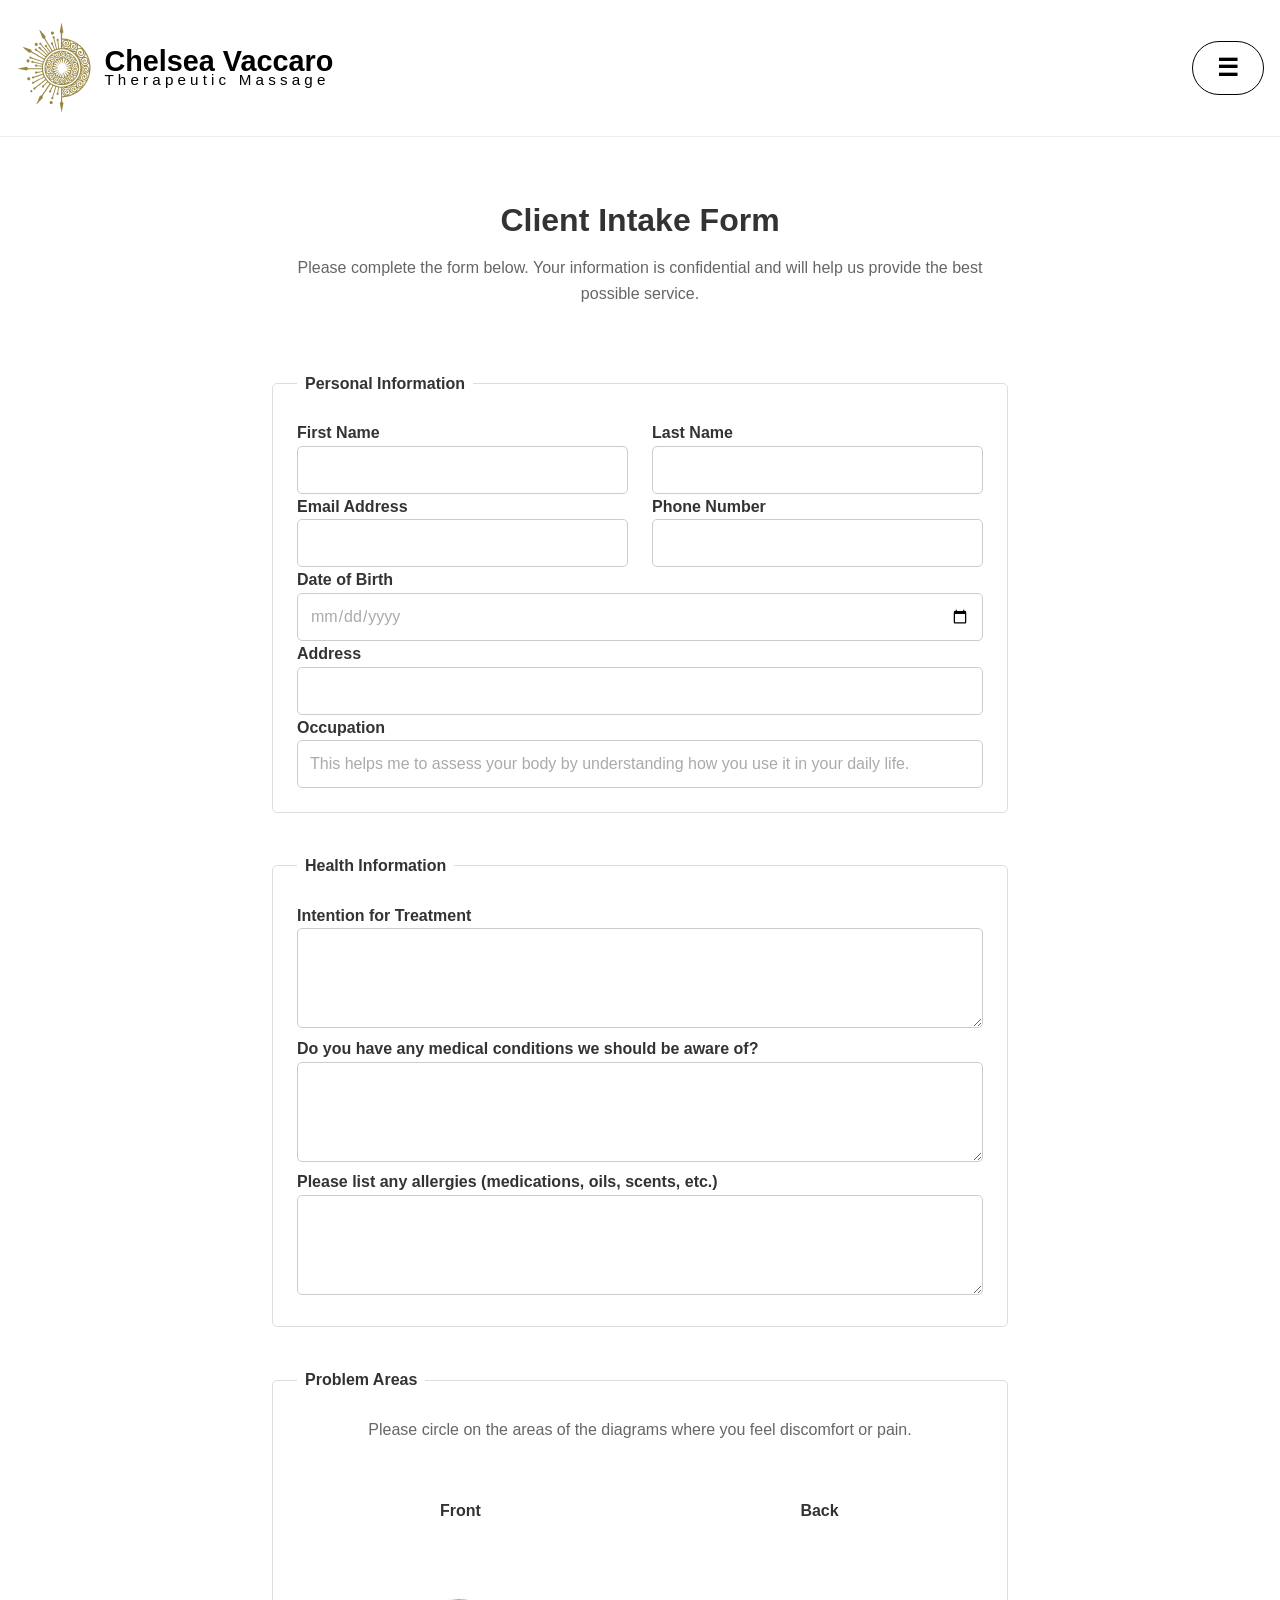
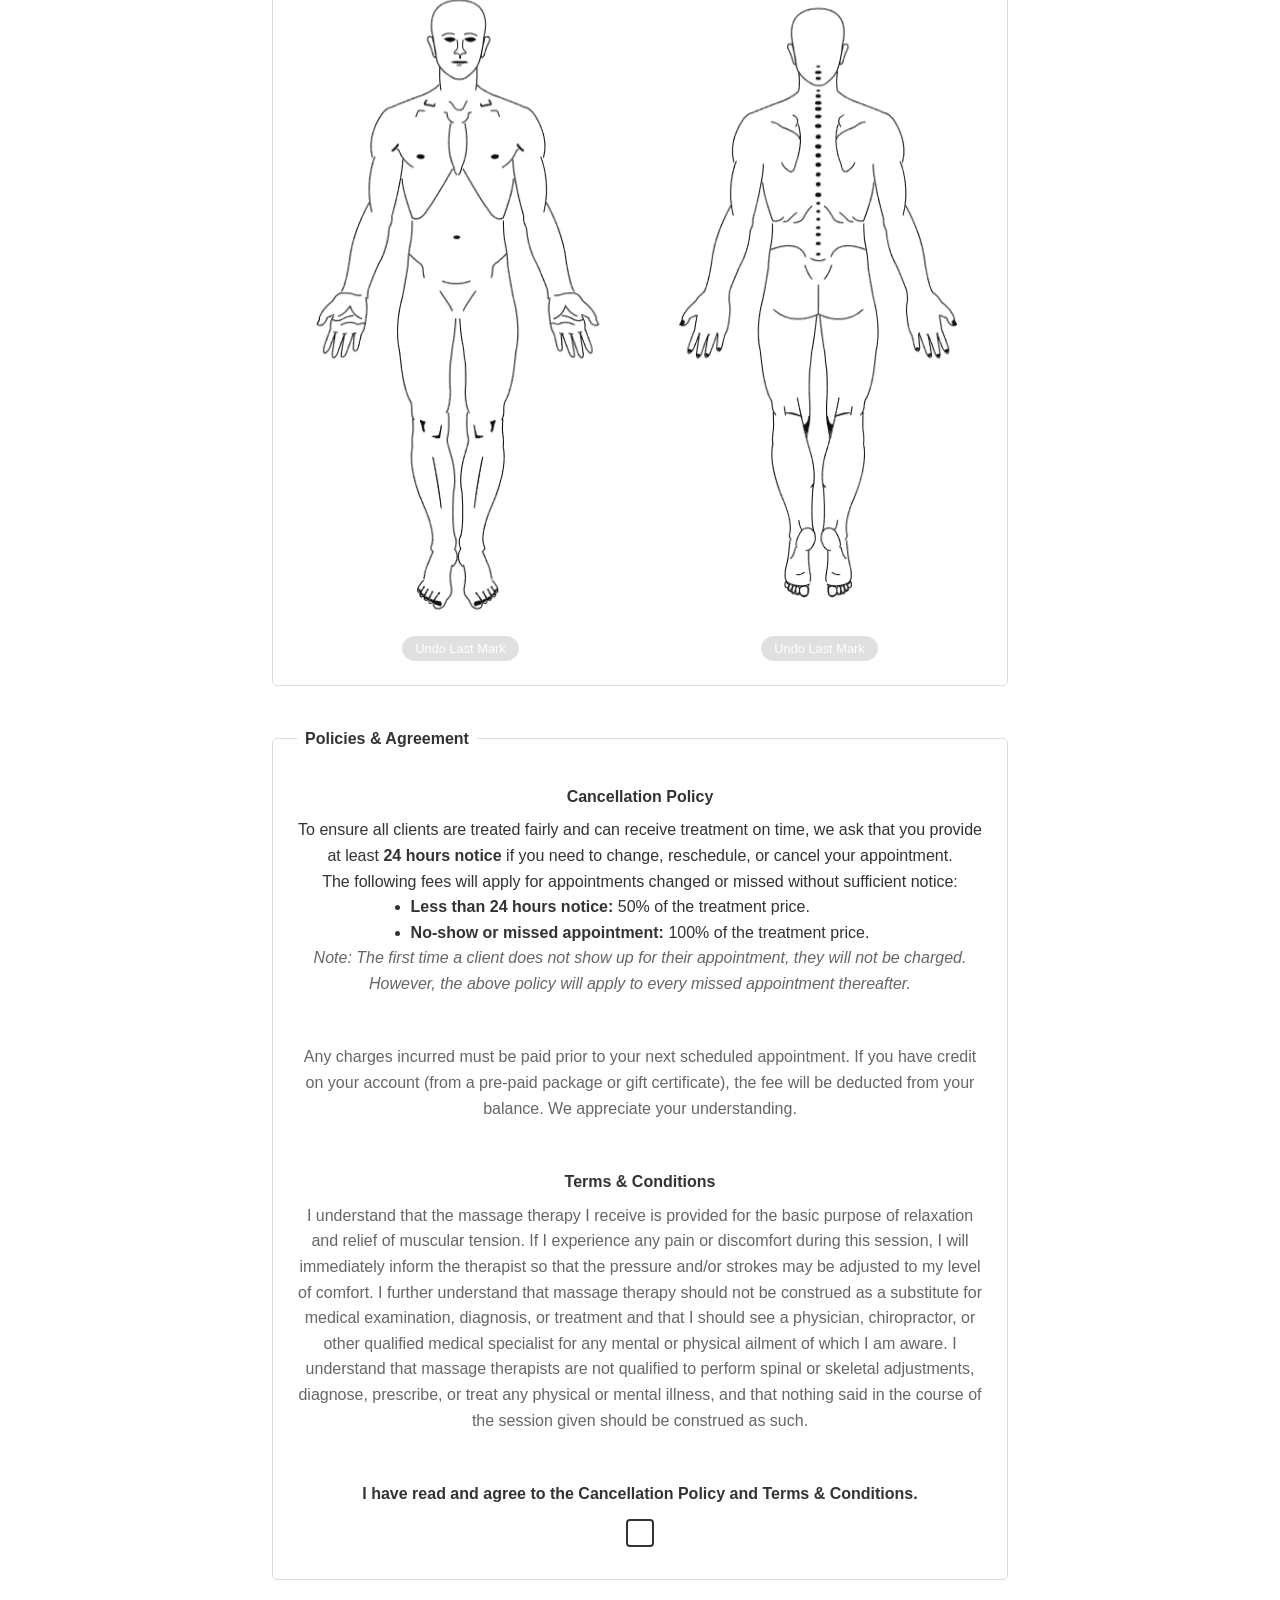
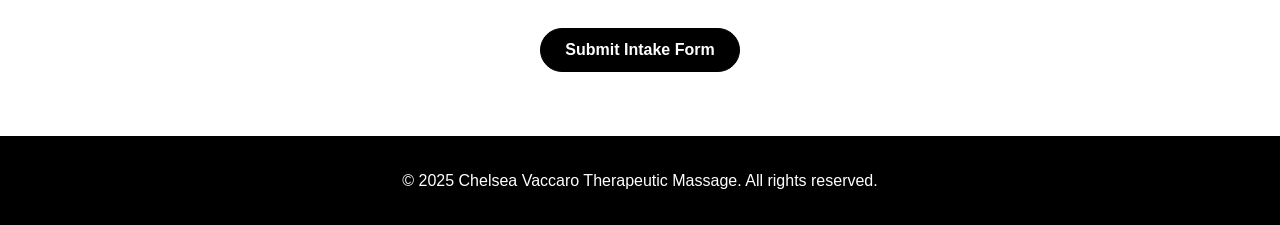
<file: intake.html>
<!DOCTYPE html>
<html lang="en">
<head>
  <meta charset="UTF-8" />
  <meta name="viewport" content="width=device-width, initial-scale=1.0" />
  <title>Client Intake Form | Chelsea Vaccaro Therapeutic Massage</title>
  <meta name="description" content="Secure client intake form for Chelsea Vaccaro Therapeutic Massage in New Paltz, NY.">

  <!-- Open Graph / Social Media -->
  <meta property="og:type" content="website">
  <meta property="og:title" content="Client Intake Form | Chelsea Vaccaro">
  <meta property="og:description" content="Please complete this secure intake form before your appointment.">
  <meta property="twitter:card" content="summary">

  <link rel="stylesheet" href="styles.css" />
  <link rel="icon" type="image/svg+xml" href="images/logo.svg">
</head>
<body>
  <header>
    <div class="container header-inner">
      <div class="logo">
        <a href="index.html">
          <img src="images/logo.svg" alt="Chelsea Vaccaro Therapeutic Massage Logo" class="navbar-logo">
          <span class="logo-text">Chelsea Vaccaro<br><small>Therapeutic Massage</small></span></a>
      </div>
      <nav id="navMenu">
        <a href="index.html">Booking Form</a>
        <a href="intake.html">Intake Form</a>
      </nav>
      <button class="nav-toggle" id="navToggle">☰</button>
    </div>
  </header>

  <main>
    <section class="reservation-section container">
      <h2>Client Intake Form</h2>
      <p>Please complete the form below. Your information is confidential and will help us provide the best possible service.</p>
      <form class="intake-form" action="intakeConfirm.html">
        <!-- Hidden field for the booking ID -->
        <input type="hidden" id="bookingId" name="bookingId">

        <fieldset>
          <legend>Personal Information</legend>
          <div class="form-row">
            <div class="form-group">
              <label for="firstName">First Name</label>
              <input type="text" id="firstName" name="firstName" required>
            </div>
            <div class="form-group">
              <label for="lastName">Last Name</label>
              <input type="text" id="lastName" name="lastName" required>
            </div>
          </div>
          <div class="form-row">
            <div class="form-group">
              <label for="email">Email Address</label>
              <input type="email" id="email" name="email" required>
            </div>
            <div class="form-group">
              <label for="phone">Phone Number</label>
              <input type="tel" id="phone" name="phone" inputmode="tel" required>
            </div>
          </div>
          <div class="form-group">
            <label for="dob">Date of Birth</label>
            <input type="date" id="dob" name="dob" required>
          </div>
          <div class="form-group">
            <label for="address">Address</label>
            <input type="text" id="address" name="address"  required>
          </div>
          <div class="form-group">
            <label for="occupation">Occupation</label>
            <input type="text" id="occupation" name="occupation" placeholder="This helps me to assess your body by understanding how you use it in your daily life." required>
          </div>
        </fieldset>

        <fieldset>
          <legend>Health Information</legend>
          <div class="form-group">
          </div>
          <div class="form-group">
            <label for="reason">Intention for Treatment</label>
            <textarea id="reason" name="reason" rows="3" required></textarea>
          </div>
          <div class="form-group">
            <label for="conditions">Do you have any medical conditions we should be aware of?</label>
            <textarea id="conditions" name="conditions" rows="3" required></textarea>
          </div>
          <div class="form-group">
            <label for="allergies">Please list any allergies (medications, oils, scents, etc.)</label>
            <textarea id="allergies" name="allergies" rows="3" required></textarea>
          </div>
        </fieldset>

        <fieldset>
          <legend>Problem Areas</legend>
          <p>Please circle on the areas of the diagrams where you feel discomfort or pain.</p>
          <div class="body-chart-container">
            <div id="body-chart-front" class="body-chart">
              <p>Front</p>
              <img src="images/front.png" alt="Front of body">
              <button type="button" class="undo-btn">Undo Last Mark</button>
            </div>
            <div id="body-chart-back" class="body-chart">
              <p>Back</p>
              <img src="images/back.png" alt="Back of body">
              <button type="button" class="undo-btn">Undo Last Mark</button>
            </div>
          </div>
          <!-- Hidden input to store the coordinates of clicks -->
          <input type="hidden" id="problemAreas" name="problemAreas">
        </fieldset>

        <fieldset>
          <legend>Policies & Agreement</legend>
          <div class="terms-box">
            <h4>Cancellation Policy</h4>
            <div>To ensure all clients are treated fairly and can receive treatment on time, we ask that you provide at least <strong>24 hours notice</strong>
              if you need to change, reschedule, or cancel your appointment.<br>
            The following fees will apply for appointments changed or missed without sufficient notice:</div>
            <ul>
              <li><strong>Less than 24 hours notice:</strong> 50% of the treatment price.</li>
              <li><strong>No-show or missed appointment:</strong> 100% of the treatment price.</li>
            </ul>
            <p><em>Note: The first time a client does not show up for their appointment, they will not be charged.
                   However, the above policy will apply to every missed appointment thereafter.</em></p>
            <p>Any charges incurred must be paid prior to your next scheduled appointment. If you have credit on your account
              (from a pre-paid package or gift certificate), the fee will be deducted from your balance. We appreciate your understanding.</p>
            <h4>Terms & Conditions</h4>
            <p>I understand that the massage therapy I receive is provided for the basic purpose of relaxation and relief of muscular tension.
              If I experience any pain or discomfort during this session, I will immediately inform the therapist so that the pressure
              and/or strokes may be adjusted to my level of comfort. I further understand that massage therapy should not be construed as a
              substitute for medical examination, diagnosis, or treatment and that I should see a physician, chiropractor, or other qualified medical
              specialist for any mental or physical ailment of which I am aware. I understand that massage therapists are not qualified to perform spinal
              or skeletal adjustments, diagnose, prescribe, or treat any physical or mental illness, and that nothing said in the course of the
              session given should be construed as such.</p>
          </div>
          <div class="form-group agreement-group">
            <input type="checkbox" id="agreeTerms" name="agreeTerms" required>
            <span class="agreement-text"><strong> I have read and agree to the Cancellation Policy and Terms & Conditions.</strong></span>
            <label for="agreeTerms" class="checkbox-label"></label>
            <small id="agree-error-message" class="error-message" style="display: none;">You must agree to the terms to continue.</small>
          </div>
        </fieldset>

        <div style="text-align: center; margin-top: 1.5rem;">
          <button type="submit" class="cta">Submit Intake Form</button>
        </div>
      </form>
    </section>
  </main>

  <footer>
    <p>&copy; 2025 Chelsea Vaccaro Therapeutic Massage. All rights reserved.</p>
  </footer>

  <script src="main.js"></script>
  <script src="intake.js"></script>
</body>
</html>
</file>
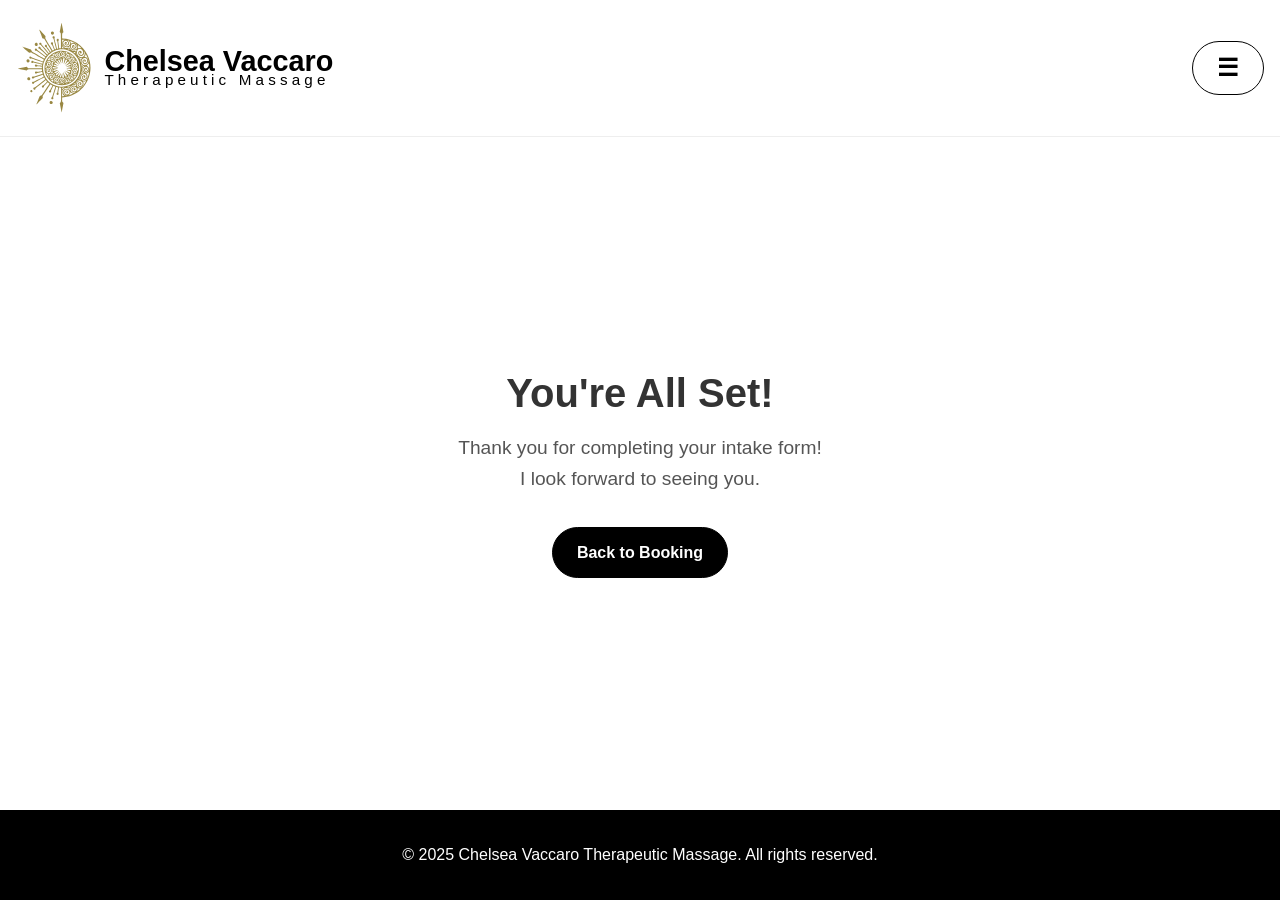
<file: intakeConfirm.html>
<!DOCTYPE html>
<html lang="en">
<head>
  <meta charset="UTF-8" />
  <meta name="viewport" content="width=device-width, initial-scale=1.0" />
  <title>Intake Form Submitted | Massage Therapy</title>
  <link rel="stylesheet" href="styles.css" />
  <link rel="icon" type="image/svg+xml" href="images/logo.svg">
</head>
<body class="confirmation-page">
  <header>
    <div class="container header-inner">
      <div class="logo">
        <a href="index.html">
          <img src="images/logo.svg" alt="Chelsea Vaccaro Therapeutic Massage Logo" class="navbar-logo">
          <span class="logo-text">Chelsea Vaccaro<br><small>Therapeutic Massage</small></span></a>
      </div>
      <nav id="navMenu">
        <a href="index.html">Booking Form</a>
        <a href="intake.html">Intake Form</a>
      </nav>
      <button class="nav-toggle" id="navToggle">☰</button>
    </div>
  </header>

  <main>
    <section class="confirmation-section container">
      <h2 class="confirmation-title">You're All Set!</h2>
      <p id="confirmation-message">Thank you for completing your intake form!<br>
      I look forward to seeing you.</p>
      <a href="index.html" class="cta">Back to Booking</a>
    </section>
  </main>

  <footer>
    <p>&copy; 2025 Chelsea Vaccaro Therapeutic Massage. All rights reserved.</p>
  </footer>

  <script src="main.js"></script>
</body>
</html>
</file>
<file: styles.css>
html {
  scroll-padding-top: 180px;
  overflow-x: hidden;
}

:root {
  --primary-text-color: #333;
  --accent-color-dark: #d9534f; /* A bootstrap-like danger red */
  --brand-gold: #AB9C59;
}

* {
  box-sizing: border-box;
  margin: 0;
  padding: 0;
}

body {
  font-family: -apple-system, BlinkMacSystemFont, "Segoe UI", Roboto, Helvetica, Arial, sans-serif;
  line-height: 1.6;
  color: var(--primary-text-color);
  background-color: #fff;
  width: 100%;
  overflow-x: hidden; /* Prevents horizontal scroll gaps on mobile */
  margin: 0;
  padding: 0;
}

h1, h2, h3 {
  line-height: 1.2;
  margin-bottom: 1rem;
}

h2 {
  text-align: center;
  font-size: 2.5rem;
  margin-bottom: 2rem;
}

img {
  max-width: 100%;
}

a {
  text-decoration: none;
  color: inherit;
}

.container {
  max-width: 1100px;
  margin: 0 auto;
  padding: 0 2rem;
}

section {
  padding: 4rem 0;
}

/* --- Buttons --- */
.cta,
button {
  display: inline-block;
  position: relative; /* Needed for loader positioning */
  padding: 12px 24px;
  border: none;
  background: #000;
  color: #fff;
  font-size: 1rem;
  font-weight: bold;
  cursor: pointer;
  border-radius: 50px;
  border: 1px solid #000;
  transition: background-color 0.3s ease, color 0.3s ease, border-color 0.3s ease;
}

.cta:hover,
button:hover {
  background-color: var(--brand-gold);
  color: #fff;
  border-color: var(--brand-gold);
}

/* --- Loading Spinner for Buttons --- */
@keyframes spin {
  0% { transform: rotate(0deg); }
  100% { transform: rotate(360deg); }
}

button.loading {
  color: transparent !important; /* Hide button text */
  cursor: wait;
  pointer-events: none; /* Prevent multiple clicks */
}

button.loading::after {
  content: '';
  display: block;
  position: absolute;
  left: 50%;
  top: 50%;
  width: 20px;
  height: 20px;
  margin-top: -12px;  /* Adjusted to be slightly higher */
  margin-left: -10px; /* Half of width */
  border: 3px solid rgba(255, 255, 255, 0.3);
  border-top-color: #fff;
  border-radius: 50%;
  animation: spin 0.8s linear infinite;
  /* Ensure spinner appears above transparent text */
  z-index: 1;
}

/* When hovering, the button background changes, so the spinner needs to adapt */
button.loading:hover::after {
  border-color: rgba(255, 255, 255, 0.3);
  border-top-color: #fff;
}


/* --- Header & Navigation --- */
header {
  background: #fff; /* Changed to white */
  color: #000; /* Changed to black for contrast */
  border-bottom: 1px solid #eee;
  padding: 1rem 0;
  position: sticky;
  top: 0;
  width: 100%;
  z-index: 1000;
}

.header-inner {
  display: flex;
  justify-content: space-between;
  align-items: center;
  max-width: none; /* Allow header to span full width */
  width: 100%;
  padding: 0 2rem;
}

.logo {
  font-size: 2.3rem;
  font-weight: bold;
  line-height: 0.85; /* Brought closer together for better visual grouping */
}

.logo a {
  display: flex; /* Use flexbox to align logo and text */
  align-items: center; /* Vertically center items */
  gap: 0.5rem; /* Space between logo and text */
  white-space: nowrap; /* Prevent logo text from stacking */
}

.logo-text {
  display: flex;
  flex-direction: column;
}

.navbar-logo {
  height: 6.5rem; /* Increased size for a more prominent brand presence */
  width: auto; /* Maintain aspect ratio */
  /* Applies a filter to transform the SVG color to a slightly darker, more saturated version of the brand gold */
  filter: invert(60%) sepia(20%) saturate(950%) hue-rotate(11deg) brightness(85%) contrast(92%);
}

.logo small {
  font-size: 1.2rem;
  font-weight: normal;
  letter-spacing: 0.33rem; /* Restored to original spacing */
}

/* --- Navbar CTA Button Grouping --- */
.nav-cta-group {
  display: inline-flex;
  align-items: center;
  vertical-align: middle;
  margin-left: 1.2rem;
  white-space: nowrap; /* Prevent buttons from stacking */
}

/* Vertically center the CTA group with the text links */
#navMenu .nav-cta-group {
  transform: translateY(-3px);
}

.nav-cta-group .cta {
  margin: 0 !important;
  position: relative;
}

.nav-cta-group .call-btn {
  background-color: #fff !important;
  color: #000 !important;
  border-radius: 50px 0 0 50px !important;
  border-right: none !important;
  padding-right: 49px !important; /* Adjusted to balance padding for text centering */
  margin-right: -25px !important; /* Pulls the reserve button over the right edge */
  z-index: 1;
  transition: background-color 0.2s ease-in-out, color 0.2s ease-in-out, border-color 0.2s ease-in-out !important;
}

.nav-cta-group .call-btn:hover {
  background-color: var(--brand-gold) !important;
  color: #fff !important;
  border-color: var(--brand-gold) !important;
}

.nav-cta-group .reserve-btn {
  border-radius: 50px !important; /* Restored full pill shape */
  padding: 12px 24px !important; /* Symmetrical padding to center text within the pill */
  margin-right: -25px !important;
  z-index: 3; /* Sits on top of Call and Gift Card buttons */
  transition: background-color 0.2s ease-in-out, color 0.2s ease-in-out, border-color 0.2s ease-in-out !important;
}

.nav-cta-group .reserve-btn:hover {
  background-color: var(--brand-gold) !important;
  color: #fff !important;
  border-color: var(--brand-gold) !important;
}

.nav-cta-group .gift-card-btn {
  background-color: #444444 !important; /* White background */
  color: #ffffff !important; /* Black font */
  border: 1px solid #000 !important; /* Black border */
  border-left: none !important; /* Clean connection line */
  margin-left: 0 !important; /* Overlap is now controlled by Reserve's margin-right */
  border-radius: 0 50px 50px 0 !important; /* Flat left for connection, rounded right */
  padding-left: 32px !important; /* Balanced with Call button's right padding for symmetry */
  z-index: 2; /* Sits below Reserve */
}

.nav-cta-group .gift-card-btn:hover {
  background-color: var(--brand-gold) !important;
  border-color: var(--brand-gold) !important;
  color: #fff !important;
}

/* --- Gift Card Modal Styles --- */
.price-categories {
  text-align: center;
  margin: 1.5rem 0;
}

.price-cat-group {
  margin-bottom: 1.2rem;
}

.price-cat-group h4 {
  font-size: 1rem;
  margin-bottom: 0.5rem;
  border-bottom: 1px solid #eee;
  padding-bottom: 2px;
}

.price-options-grid {
  display: flex;
  flex-wrap: wrap;
  justify-content: center;
  gap: 0.5rem;
}

.price-opt {
  padding: 6px 12px;
  border: 1px solid #ccc;
  border-radius: 20px;
  font-size: 0.85rem;
  background: #fff;
  color: #000; /* Black text for default state */
  cursor: pointer;
  transition: all 0.2s ease;
}

.price-opt:hover {
  border-color: var(--brand-gold);
  background: var(--brand-gold);
  color: #fff;
}

.price-opt.selected {
  border-color: #000;
  background: #000;
  color: #fff;
}

.gift-selection-summary {
  background: #f9f9f9;
  padding: 1rem;
  border-radius: 8px;
  margin-top: 1rem;
  border-top: 4px solid var(--brand-gold);
  text-align: center;
}

#navMenu a {
  margin: 0 0.8rem; /* Tighter margins to fit "Reviews" link */
  font-size: 1.1rem;
  transition: opacity 0.3s ease;
}

#navMenu a:not(.cta):hover {
  opacity: 0.7;
}

/* Only fade other links when hovering the links themselves, not the CTA group */
#navMenu:hover a:not(.cta):not(:hover) {
    color: #999;
}
#navMenu a:hover:not(.cta) {
    color: #000;
}

/* Standardize CTA button weight in groups for both Navbar and Hero */
.nav-cta-group .cta {
  font-weight: 400;
}

.nav-toggle {
  display: none; /* Hidden on desktop */
  font-size: 1.5rem;
  background: transparent;
  color: #000; /* Make the hamburger icon black */
}

/* --- Hero Section --- */
.hero {
  position: relative;
  min-height: calc(100vh - 130px); /* Adjusted for larger logo height */
  display: flex;
  align-items: center;
  justify-content: center;
  text-align: center;
  color: #fff;
  padding: 0;
  z-index: 1; /* Creates a stacking context so negative z-index children stay above body */
}

.hero h1 {
  font-size: 4rem;
}

.hero p {
  font-size: 1.5rem;
  margin-bottom: 2rem;
}

/* --- Services Section Padding --- */
.services {
  padding: 3rem 1.5rem; /* Added horizontal padding for mobile */
}

/* --- Services Section --- */
.services .grid {
  display: grid;
  /* Mobile-first: 2 columns by default */
  grid-template-columns: repeat(2, 1fr);
  gap: 1.5rem;
}

.card {
  background: #fff;
  border: 1px solid #eee;
  box-shadow: 0 4px 12px rgba(0, 0, 0, 0.1);
  text-align: center;
  padding: 1.5rem; /* Reduced padding inside cards */
  position: relative;
  border-radius: 15px; /* Rounded corners */
  display: flex; /* Enable flexbox for vertical alignment */
  flex-direction: column; /* Stack items vertically */
  transition: opacity 0.3s ease-in-out; /* Only need to transition opacity for the original card */
}

.card:hover {
  transform: translateY(-5px);
  box-shadow: 0 8px 20px rgba(0, 0, 0, 0.15);
}

.card h3 {
  font-size: 1.4rem;
}

.card-summary {
  display: flex;
  flex-direction: column;
  justify-content: space-between; /* Create space between text and button */
  flex-grow: 1; /* Make the summary fill the card's space */
}

.learn-more {
  margin-top: auto; /* Push button to the bottom */
  align-self: center; /* Keep button centered */
  width: fit-content;
  padding: 8px 16px; /* Smaller button padding */
  font-size: 0.9rem; /* Smaller button font */
  margin-top: 1rem; /* Add a minimum space above the button */
}

/* Hide elements for future JS interaction */
.info-box {
  display: none;
  flex-direction: column; /* Stack content and actions vertically */
  height: 100%; /* Ensure it fills the card */
}
.info-box-content {
  flex-grow: 1;
  overflow-y: auto; /* Allow content to scroll if it overflows */
  padding: 1rem; /* Add some padding around the content */
  display: flex;
  flex-direction: column; /* This is correct */
}

.price-line {
  display: flex;
  justify-content: center;
  align-items: center;
  flex-wrap: wrap;
  gap: 1rem;
  margin-bottom: 1.5rem;
}
.price-line p {
  margin: 0 !important;
  font-weight: bold;
}
.price-line p:not(:last-child) {
  border-right: 1px solid #ccc;
  padding-right: 1rem;
}

.info-box-content img {
  max-height: 200px; /* Constrain the image height */
  object-fit: cover; /* Ensure the image covers the area without distortion */
  align-self: center; /* Center the image horizontally */
  margin-bottom: 1rem;
  margin-top: auto; /* Push the image (and text below it) down from the h3 */
}

.info-box-content p:last-of-type {
  margin-bottom: auto; /* Center the content block vertically */
}

.info-box-actions {
  display: flex;
  flex-direction: column;
  align-items: center;
  padding-top: 1.5rem;
  gap: 0.5rem;
}

.close-card-btn { font-size: 0.8rem; padding: 6px 12px; }

/* Mobile Nav Active State */
@media (max-width: 1280px) {
  #navMenu.is-active {
    display: flex;
    flex-direction: column;
    position: absolute;
    top: 100%;
    left: 0;
    width: 100%;
    background: #fff; /* Change background to white */
    padding: 1rem 0;
    align-items: center; /* Center the nav items horizontally */
    gap: 1rem; /* Add space between the menu items */
  }

  .reviews-column, .map-column {
    flex: 0 0 100%; /* Force columns to span the full container width on tablets */
    max-width: 100%;
  }

  .testimonial-carousel {
    gap: 1rem; /* Reduce gap on tablet sizes to keep buttons visible */
  }
}

/* --- About Sections --- */
.about, .about-me {
  display: flex;
  align-items: center;
  gap: 3rem;
}

/* Add extra space below the "Our Promise" and "About Me" sections */
#about, #about-me {
  padding-bottom: 6rem;
}

/* --- Reviews & Map Section --- */
.reviews-map {
  background-color: #000;
  color: #fff;
  padding: 5rem 0;
}

.split-layout {
  display: flex;
  align-items: center;
  justify-content: space-between;
  gap: 4rem;
}

.reviews-column, .map-column {
  flex: 0 1 600px; /* Allows them to be wide but capped */
  min-width: 0;
}

.reviews-column {
  text-align: center;
  display: flex;
  flex-direction: column;
  align-items: center;
}

.reviews-column h2 {
  color: var(--brand-gold);
  margin-bottom: 2rem;
}

.testimonial-carousel {
  position: relative;
  width: 100%;
  max-width: 100%;
  display: flex;
  align-items: center;
  gap: 2rem;
  margin-bottom: 2rem;
}

.carousel-track-container {
  overflow: hidden;
  flex: 1 1 0px; /* ForceBasis to 0 ensures the container shrinks within the parent before pushing buttons out */
  min-width: 0;
  max-width: 100%;
}

.carousel-track {
  padding: 0;
  margin: 0;
  list-style: none;
  display: flex;
}

.carousel-slide {
  min-width: 100%;
  padding: 0 1rem;
  display: flex;
  flex-direction: column;
  justify-content: center;
}

.carousel-slide p {
  font-style: italic;
  font-size: 1.2rem;
  margin-bottom: 1rem;
  word-wrap: break-word; /* Allow review text to wrap exactly like the About Me section */
  overflow-wrap: break-word;
}

.carousel-slide span {
  display: block;
  font-weight: bold;
  color: var(--brand-gold);
}

.carousel-button {
  background: transparent;
  border: none;
  color: var(--brand-gold);
  width: 40px;
  height: 40px;
  padding: 0;
  display: flex;
  align-items: center;
  justify-content: center;
  flex-shrink: 0; /* Prevents navigation arrows from being squashed or pushed out */
  cursor: pointer;
  transition: opacity 0.3s;
  z-index: 10; /* Ensure buttons are above the track container */
}

/* Explicitly size SVG icons for iOS Safari visibility */
.carousel-button svg {
  width: 24px;
  height: 24px;
  display: block;
  pointer-events: none;
}

.carousel-button:hover {
  background-color: transparent;
  color: #fff; /* Changed to white on hover for contrast */
  border-color: transparent;
}

.map-column iframe {
  border-radius: 15px;
  box-shadow: 0 10px 30px rgba(0,0,0,0.5);
}

.review-link {
  background-color: transparent;
  border: 1px solid var(--brand-gold);
  color: var(--brand-gold);
}

.about-text {
  flex: 1;
}

.about-text ul {
  list-style: none;
  padding-left: 0;
}

.about-text ul li {
  margin-bottom: 0.5rem;
  padding-left: 1.5rem;
  position: relative;
}

.about-text ul li::before {
  content: '✓';
  position: absolute;
  left: 0;
  color: #000;
}

/* --- Contact & Footer --- */
.contact {
  text-align: center;
  background: #f4f4f4;
}

footer {
  background: #000;
  color: #fff;
  text-align: center;
  padding: 2rem 0;
}

/* --- Responsive Styles --- */
@media (max-width: 1280px) {
  h2 {
    font-size: 2rem;
  }

  .nav-toggle {
    display: block; /* Show hamburger menu */
  }

  #navMenu {
    display: none; /* Hide nav links by default */
  }

  .header-inner {
    padding: 0 1rem; /* Reduce padding on mobile to prevent content from pushing past the screen edge */
  }

  .logo {
    font-size: 1.8rem;
  }
  .logo small {
    font-size: 0.95rem;
    letter-spacing: 0.26rem;
  }

  .about, #about-me {
    flex-direction: column;
    text-align: center;
  }
  
  .split-layout {
    flex-direction: column;
    gap: 3rem;
  }

  /* Reverse direction for the first about section */
  .about {
    flex-direction: column-reverse;
  }
}

/* --- Grid Breakpoints for Services --- */

/* 4 columns for larger desktops */
@media (min-width: 1200px) {
  .services .grid {
    grid-template-columns: repeat(4, 1fr);
  }
}

/* Spans the full width of the grid and is shorter than standard cards */
.card.full-width {
  grid-column: 1 / -1;
  padding-top: 0.75rem;
  padding-bottom: 0.75rem;
}

/* --- JS-driven Active States --- */
body.card-open {
  overflow: hidden;
}

.overlay {
  position: fixed;
  top: 0;
  left: 0;
  width: 100%;
  height: 100%;
  background: rgba(0, 0, 0, 0.7);
  opacity: 0;
  pointer-events: none;
  transition: opacity 0.3s ease-in-out;
  z-index: 1999;
}

/* --- Form & Reservation Page Styles --- */
.reservation-section {
  padding-top: 4rem;
  padding-bottom: 4rem;
  max-width: 800px; /* Constrain form width for readability */
  margin: 0 auto;
}

.reservation-section h2 {
  margin-bottom: 1rem;
}

.reservation-section p {
  text-align: center;
  margin-bottom: 3rem;
  color: #666;
}

.reservation-form,
.intake-form {
  display: flex;
  flex-direction: column;
  gap: 1.5rem;
}

.form-group {
  position: relative;
  z-index: 1;
  flex-direction: column;
  scroll-margin-top: 180px; /* Modern offset for sticky header */
}

.agreement-group,
fieldset,
section {
  scroll-margin-top: 180px;
}


.form-row {
  display: flex;
  gap: 1.5rem;
}

.form-row .form-group {
  flex: 1;
  min-width: 0; /* Prevents flex items from growing larger than their content container */
}

label {
  margin-bottom: 0.5rem;
  font-weight: bold;
  color: #333;
}

input[type="text"],
input[type="email"],
input[type="tel"],
input[type="date"],
input[type="number"],
select,
textarea {
  width: 100%;
  padding: 12px;
  border: 1px solid #ccc;
  border-radius: 5px;
  font-size: 1rem;
  font-family: inherit;
  color: #000;
  background-color: #fff;
  -webkit-appearance: none; /* Strips iOS default styling for all inputs */
  appearance: none;
  -webkit-text-fill-color: #000; /* Forces text to black on iOS for all form fields */
  height: 3rem; /* Explicit height to unify date and time fields */
  line-height: normal;
}

textarea {
  height: auto; /* Ensure textareas can still grow vertically */
  min-height: 100px;
}

/* Custom dropdown chevron for selects */
select {
  appearance: none;
  -webkit-appearance: none;
  -moz-appearance: none;
  background-image: url("data:image/svg+xml,%3csvg xmlns='http://www.w3.org/2000/svg' width='24' height='24' viewBox='0 0 24 24' fill='none' stroke='currentColor' stroke-width='2' stroke-linecap='round' stroke-linejoin='round'%3e%3cpolyline points='6 9 12 15 18 9'%3e%3c/polyline%3e%3c/svg%3e");
  background-repeat: no-repeat;
  background-position: right 20px center;
  background-size: 16px;
  padding-right: 45px;
}

/* Force placeholder visibility and color across all browsers, especially iOS */
::placeholder {
  color: #aaa !important;
  opacity: 1 !important; /* Fix for Firefox/iOS opacity defaults */
}
input::-webkit-input-placeholder {
  color: #aaa !important;
  -webkit-text-fill-color: #aaa !important; /* Ensure WebKit applies the placeholder color */
}

:-ms-input-placeholder { color: #aaa !important; } /* For IE10+ */
::-ms-input-placeholder { color: #aaa !important; } /* For Edge */

fieldset {
  border: 1px solid #ddd;
  border-radius: 5px;
  padding: 1.5rem;
  margin-top: 1rem;
}

legend {
  padding: 0 0.5rem;
  font-weight: bold;
  color: #333;
}

/* --- Styles for Input with Icon --- */
.input-with-icon {
  position: relative;
  display: block;
  width: 100%;
}

.input-with-icon .input-icon {
  position: absolute;
  right: 20px; /* Pushed in from 15px */
  top: 50%;
  transform: translateY(-50%);
  pointer-events: none;
  width: 20px; /* Set a width for the icon */
  height: 20px; /* Set a height for the icon */
  background-image: url("data:image/svg+xml,%3csvg xmlns='http://www.w3.org/2000/svg' width='24' height='24' viewBox='0 0 24 24' fill='none' stroke='currentColor' stroke-width='2' stroke-linecap='round' stroke-linejoin='round'%3e%3crect x='3' y='4' width='18' height='18' rx='2' ry='2'%3e%3c/rect%3e%3cline x1='16' y1='2' x2='16' y2='6'%3e%3c/line%3e%3cline x1='8' y1='2' x2='8' y2='6'%3e%3c/line%3e%3cline x1='3' y1='10' x2='21' y2='10'%3e%3c/line%3e%3c/svg%3e");
  background-repeat: no-repeat;
  background-position: center;
  opacity: 0.6;
}

.input-with-icon input {
  padding-right: 45px; /* Add space for the icon */
}



/* --- Intake Form Specific Styles --- */
input[type="text"]:read-only, input[type="email"]:read-only, input[type="tel"]:read-only {
  background-color: #f0f0f0; /* Grey out non-editable fields */
  cursor: not-allowed;
}

/* Override read-only style specifically for the flatpickr date input */
input#date:read-only,
input.datepicker:read-only,
input.datepicker {
  background-color: #ffffff !important;
  background: #ffffff !important;
  cursor: pointer; /* Use a pointer to indicate it's clickable */
  -webkit-appearance: none !important; /* Removes iOS default styling */
  -moz-appearance: none !important;
  appearance: none !important;
  opacity: 1 !important; /* Prevents iOS from greying out readonly fields */
  -webkit-text-fill-color: #000; /* Ensures black text after selection */
}


.radio-group {
  display: flex;
  gap: 1.5rem;
  margin-top: 0.5rem;
}

/* On-Site Request specific radio button styling */
.onsite-contact-group {
  text-align: center;
  margin-top: 1rem;
}

.onsite-contact-group .radio-group {
  justify-content: center;
  margin-top: 1rem;
}

.radio-button-style {
  display: inline-block;
  padding: 10px 25px;
  border: 1px solid #000;
  background: #fff;
  color: #000;
  border-radius: 50px;
  cursor: pointer;
  font-weight: bold;
  transition: background-color 0.3s ease, color 0.3s ease;
}

.radio-group input[type="radio"]:checked + .radio-button-style {
  background: #000;
  color: #fff;
}

.radio-group label {
  font-weight: normal;
  display: flex;
  align-items: center;
  gap: 0.5rem;
}

.body-chart-container {
  display: flex;
  justify-content: space-around;
  flex-wrap: wrap;
  gap: 2rem;
  margin-top: 1rem;
}

.body-chart {
  position: relative;
  cursor: crosshair;
  text-align: center;
  flex: 1;
  min-width: 200px;
  display: flex;
  flex-direction: column;
}

.body-chart > div[style*="position: relative;"] {
  /* This targets the JS-created image wrapper */
  flex-grow: 1; /* Allow the wrapper to grow and fill the vertical space */
}

.body-chart canvas {
  position: absolute;
  top: 0;
  left: 0;
  width: 100%;
  height: 100%;
}

.body-chart img {
  max-width: 100%;
  height: 100%; /* Allow image to fill the container's height */
  object-fit: contain; /* Prevent the image from being distorted */
}

.body-chart p {
  margin-top: 0.5rem;
  font-weight: bold;
  color: #333;
}

.undo-btn {
  margin-top: 0.75rem;
  padding: 4px 12px;
  font-size: 0.8rem;
  font-weight: normal;
  text-transform: none;
  background-color: #000000; /* Black when enabled */
  border-color: #000000;
  align-self: center;
  width: fit-content;
}

.undo-btn:disabled {
  background-color: #ccc;
  border-color: #ccc;
  cursor: not-allowed;
  opacity: 0.6;
}

/* --- Terms and Conditions Box --- */
.terms-box {
  /* Removed styles for scrollable box to display all content */
  margin-bottom: 1.5rem;
  text-align: center; /* Center all the text inside */
}

.terms-box ul {
  display: inline-block; /* Allows the list block to be centered */
  text-align: left; /* Keep the list item text left-aligned for readability */
}

.terms-box h4 {
  margin-top: 0.5rem;
  margin-bottom: 0.5rem;
}

.agreement-group {
  display: flex;
  flex-direction: column; /* Stack text and box vertically */
  align-items: center;
  gap: 0.75rem; /* Space between text and box */
}

.checkbox-label {
  cursor: pointer;
}

/* Hide the default checkbox */
.agreement-group input[type="checkbox"] {
  opacity: 0;
  position: absolute;
  width: 0;
  height: 0;
}

/* Create a custom checkbox box */
.agreement-group .checkbox-label::before {
  content: '';
  display: block;
  width: 24px; /* Larger box */
  height: 24px; /* Larger box */
  border: 2px solid #333;
  border-radius: 4px;
  background-color: #fff;
  transition: background-color 0.2s ease-in-out;
}

/* Style the custom checkbox when the hidden input is checked */
.agreement-group input[type="checkbox"]:checked ~ .checkbox-label::before {
  background-color: #000; /* Black background when checked */
  border-color: #000;
  background-image: url("data:image/svg+xml,%3csvg xmlns='http://www.w3.org/2000/svg' viewBox='0 0 8 8'%3e%3cpath fill='%23fff' d='M6.564.75l-3.59 3.612-1.538-1.55L0 4.26l2.974 2.99L8 2.193z'/%3e%3c/svg%3e");
  background-repeat: no-repeat;
  background-position: center;
}

/* --- Confirmation Page Styles --- */
.confirmation-section {
  text-align: center;
  padding: 5rem 2rem;
}

.confirmation-title {
  font-size: 2.5rem;
  margin-bottom: 1rem;
}

/* Note: Changed selector from class to ID to match HTML */
#confirmation-message {
  font-size: 1.2rem;
  color: #555;
  margin-bottom: 2rem; /* Reduced space above the button */
}

/* --- Sticky Footer & Centering for Confirmation Page --- */
.confirmation-page {
  display: flex;
  flex-direction: column;
  min-height: 100vh; /* Ensure body takes up full viewport height */
}

.confirmation-page main {
  flex-grow: 1; /* Allow main content to grow and push footer down */
  display: flex;
  justify-content: center; /* Center content horizontally */
  align-items: center;   /* Center content vertically */
}

/* --- Modal Styles --- */
.modal-overlay {
  position: fixed;
  top: 0;
  left: 0;
  width: 100%;
  height: 100%;
  background: rgba(0, 0, 0, 0.6);
  display: none; /* Hidden by default */
  justify-content: center;
  align-items: center;
  z-index: 3000; /* Ensure it's on top of everything */
}

.modal-content {
  background: #fff;
  padding: 2rem;
  border-radius: 8px;
  max-width: 600px;
  width: 90%;
  position: relative;
  text-align: center;
  box-shadow: 0 5px 15px rgba(0,0,0,0.3);
}

.close-modal-btn {
  position: absolute;
  top: 10px;
  right: 15px;
  font-size: 1.5rem;
  font-weight: bold;
  background: none;
  border: none;
  cursor: pointer;
  padding: 0;
  line-height: 1;
  color: #555;
}

/* --- Form Layout & Mobile Optimization --- */
.client-treatment-group {
  margin-bottom: 1rem;
}

.address-row {
  display: flex;
  gap: 1.5rem;
}

.address-row .address-field {
  flex: 2;
}

.address-row .clients-field {
  flex: 1;
}

/* --- Custom Stepper Styles --- */
.stepper-container {
  display: flex;
  align-items: center;
  gap: 0.5rem;
  height: 3rem;
}
.stepper-btn {
  width: 3.5rem;
  height: 100%;
  border-radius: 5px;
  background-color: #f4f4f4;
  color: #000;
  font-size: 1.5rem;
  font-weight: bold;
  display: flex;
  align-items: center;
  justify-content: center;
  border: 1px solid #ccc;
  padding: 0;
}
#numberOfClients {
  text-align: center;
}

@media (max-width: 600px) {
  .container {
    padding: 0 1.25rem; /* Reduced from 2rem to give more horizontal room on small screens */
    width: 100%;
  }

  /* Refine services grid for 2-column mobile layout */
  .services .grid {
    gap: 0.75rem; /* Tighter gap to maximize card space */
  }

  .card {
    padding: 1rem; /* Reduced padding for more content room */
  }

  .card h3 {
    font-size: 1.1rem; /* Slightly smaller headers to prevent wrapping issues */
  }

  .logo {
    font-size: 1.4rem;
  }
  .logo small {
    font-size: 0.75rem;
    letter-spacing: 0.2rem;
  }

  .split-layout {
    gap: 2rem; /* Reduce vertical gap between reviews and map */
  }

  .reviews-column, .map-column {
    width: 100% !important;
    flex: none !important;
    max-width: 100% !important;
    padding: 0 !important;
    overflow: hidden; /* Fixes "zoom out" behavior by ensuring no horizontal spill */
  }

  /* Stack standard rows on mobile to prevent overlapping and alignment issues */
  .form-row,
  .address-row {
    flex-direction: column !important;
    gap: 1.25rem;
  }

  /* Helper class for rows that should stay side-by-side and split 50/50 (like Date/Time) */
  .date-time-row {
    display: grid !important;
    grid-template-columns: 1fr 1fr !important; /* Force exact 50/50 split */
    width: 100% !important;
    gap: 0.75rem;
    align-items: flex-end; /* Keeps inputs aligned if labels wrap differently */
  }
  .date-time-row .form-group {
    min-width: 0;
    width: 100%;
  }

  .testimonial-carousel {
    gap: 0.25rem; /* Minimize gap to give text maximum horizontal room */
    width: 100%;
    box-sizing: border-box;
  }

  .carousel-track-container {
    min-width: 0;
    flex: 1;
  }

  .carousel-button {
    width: 35px;
    flex-shrink: 0; /* Prevents navigation arrows from being squashed */
  }

  .carousel-slide p {
    font-size: 1.05rem;
    padding: 0; /* Maximize width for review text content */
  }

  .reviews-map {
    padding: 4rem 0 2rem 0; /* Reduced bottom padding to bring map closer */
  }
  /* Narrow the body charts to allow for scrolling gutters on the sides */
  .body-chart {
    max-width: 85%;
    margin: 0 auto;
  }
  /* Adjust label size slightly on mobile to prevent text wrapping from breaking layouts */
  label {
    font-size: 0.9rem;
  }
}

/* --- Helper Styles --- */
.link-button {
  background: none;
  border: none;
  color: #000;
  text-decoration: underline;
  cursor: pointer;
  padding: 0;
  font-size: inherit;
}

.link-button:hover {
  background: none !important;
  color: #000 !important;
  border: none !important;
}

/* --- Consolidated Square Card Container --- */
#card-container {
  width: 100%;
  min-height: 3rem;
  margin: 0.5rem 0 1.5rem 0;
  padding: 0; /* CRITICAL: Padding must be 0 for Square iframe focus to work */
  border: 1px solid #ccc;
  border-radius: 5px;
  background-color: #fff;
  position: relative;
  z-index: 10;
  display: block;
  visibility: visible;
  pointer-events: auto !important; /* Forces interaction availability */
}

#card-container.sq-card-component--focused {
  border-color: var(--brand-gold);
}

/* Force placeholder color for selects, even when disabled.
   Targeting the select directly is key for the color shown when the dropdown is closed. */
select.placeholder-selected,
select.placeholder-selected:disabled,
select.placeholder-selected option[disabled][selected],
input[type="date"].placeholder-selected::-webkit-datetime-edit-text,
input[type="date"].placeholder-selected::-webkit-datetime-edit-month-field,
input[type="date"].placeholder-selected::-webkit-datetime-edit-day-field,
input[type="date"].placeholder-selected::-webkit-datetime-edit-year-field {
  color: #aaa !important;
  -webkit-text-fill-color: #aaa !important;
  opacity: 1 !important; /* Prevents the browser from fading the text */
  background-color: #fff !important;
  border-color: #ccc !important;
}

input[type="date"].placeholder-selected {
  color: #aaa !important;
}

/* Ensure the actual duration and time options in the list are always black */
select.placeholder-selected option:not([disabled]) {
  color: #000 !important;
  -webkit-text-fill-color: #000 !important;
}

/* --- Flatpickr Calendar Customization --- */
.flatpickr-day.selected,
.flatpickr-day.selected:focus,
.flatpickr-day.selected:hover,
.flatpickr-day.selected.prevMonthDay,
.flatpickr-day.selected.nextMonthDay {
  background: #000 !important;
  border-color: #000 !important;
  color: #fff !important;
  box-shadow: none !important;
}

/* --- Accessibility --- */
.sr-only {
  position: absolute;
  width: 1px;
  height: 1px;
  padding: 0;
  margin: -1px;
  overflow: hidden;
  clip: rect(0, 0, 0, 0);
  white-space: nowrap;
  border-width: 0;
}
</file>
